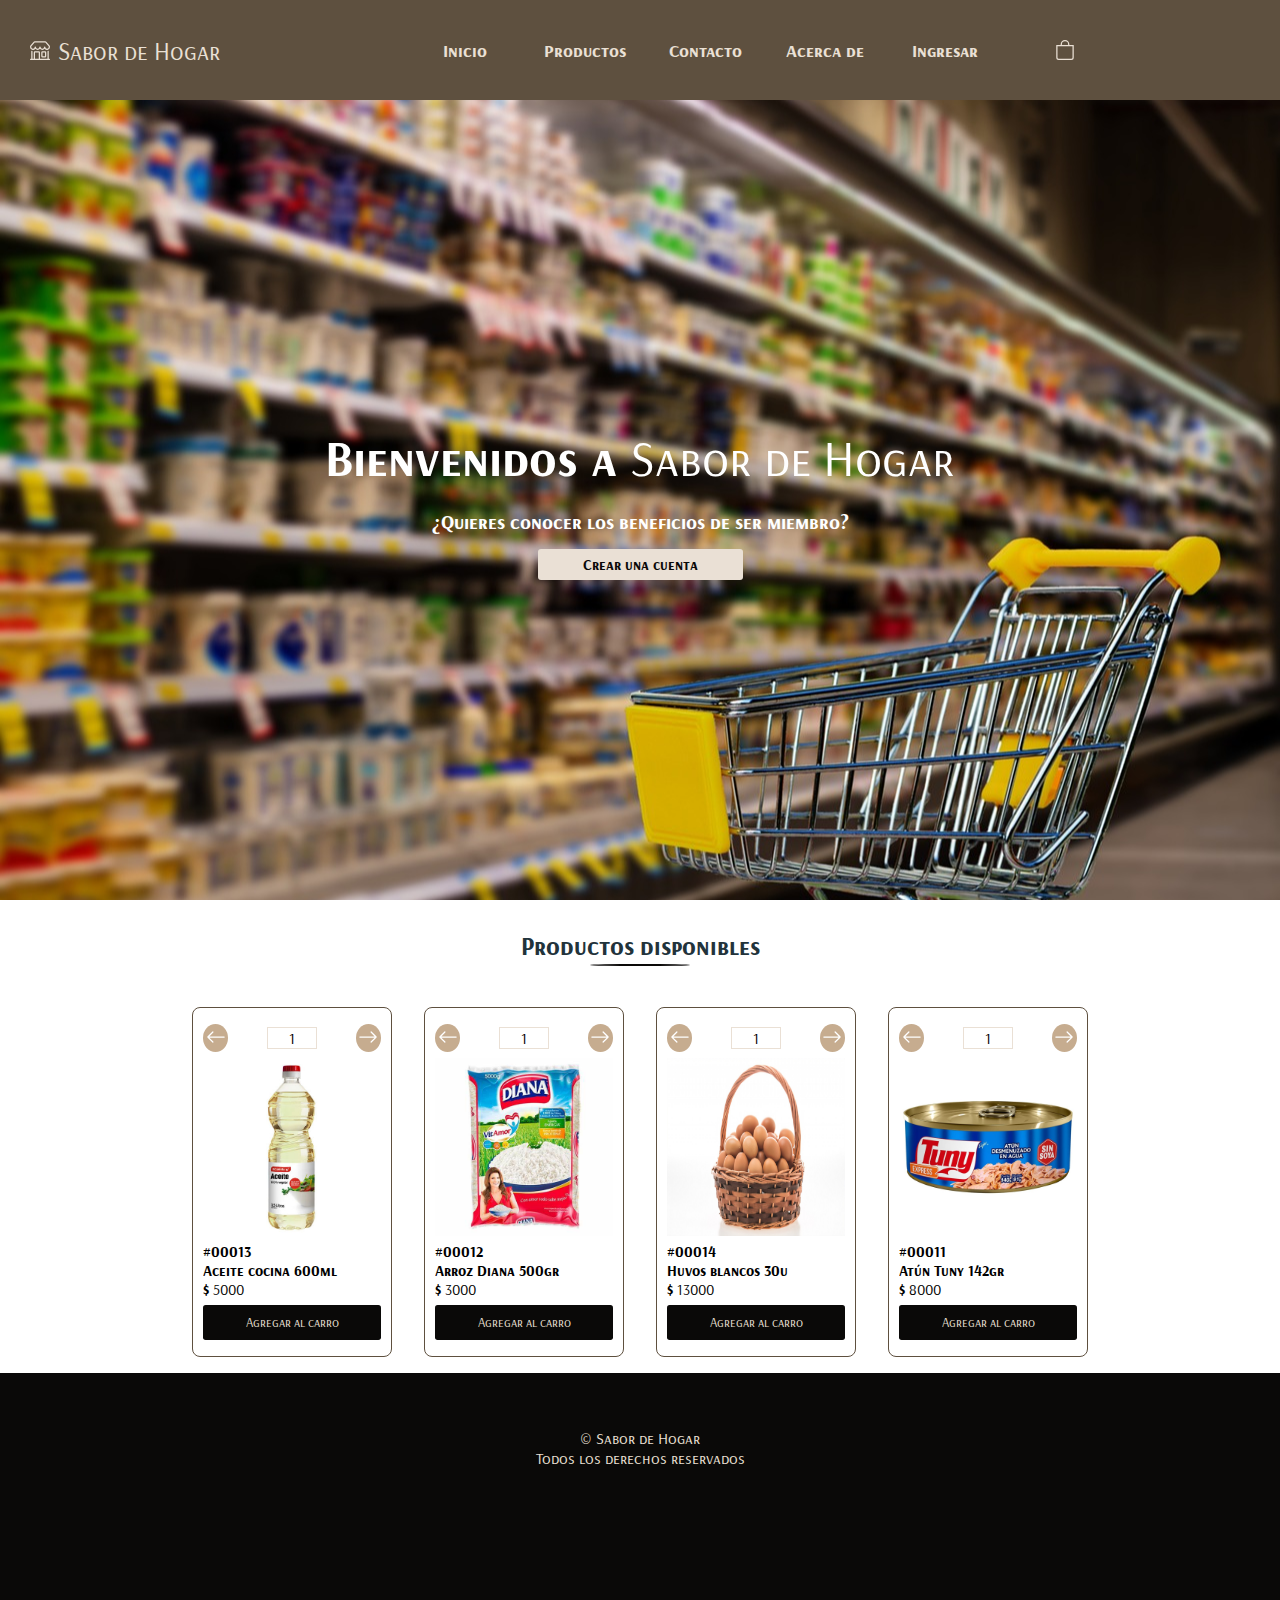
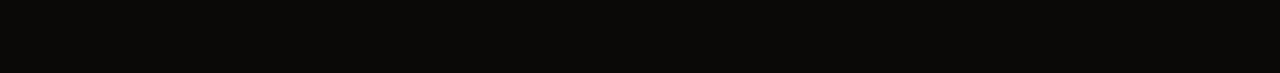
<file: index.html>
<!DOCTYPE html>
<html lang="es">
<head>
    <meta charset="UTF-8">
    <meta name="viewport" content="width=device-width, initial-scale=1.0">
    <link rel="stylesheet" href="css/style.css">
    <title>Sabor de Hogar</title>


    <link rel="preconnect" href="https://fonts.googleapis.com">
    <link rel="preconnect" href="https://fonts.gstatic.com" crossorigin>
    <link href="https://fonts.googleapis.com/css2?family=Arsenal+SC:ital,wght@0,400;0,700;1,400;1,700&display=swap" rel="stylesheet">

</head>
<body>
    <div class="alerta" id="alerta">Producto agregado al carrito</div>
    <a href="#banner" class="arriba" id="arriba"><img src="img/icon/arrow-up.svg" alt="Ir arriba"></a>
    <header class="header" id="header">
        <div class="logo">
            <img src="img/icon/shop.svg" alt="imagen de la tienda">
            <h1>Sabor de Hogar</h1>
        </div>
        <nav class="nav" id="nav">
            <ul>
                <li><a href="#"><span>Inicio</span></a></li>
                <li style="display: none;"><a href="#"><span>Promociones</span></a></li>
                <li><a href="#productos"><span>Productos</span></a></li>
                <li><a href="#"><span>Contacto</span></a></li>
                <li><a href="#"><span>Acerca de</span></a></li>
                <li><a href="pages/login.html"><span>Ingresar</span></a></li>
                <li class="perfil" id="perfil">
                    <a href="#">
                        <span>Tu perfil</span>
                        <img src="img/icon/caret-right-fill.svg" alt="open" id="open__perfil__items">
                    </a>
                    <div class="perfil__items" id="perfil__items">
                        <a href="#">Ver perfil</a>
                        <a href="#">Cerrar sesión</a>
                    </div>
                </li>
                <li title="Tus compras">
                    <a href="pages/carrito.html">
                        <!-- <span>Carrito</span> -->
                        <img src="img/icon/bag.svg" alt="carrito de compra">
                    </a>
                </li>
            </ul>
        </nav>
        <button type="button" class="hamburguesa" id="hamburguesa"><span></span><span></span><span></span></button>
    </header>
    <div class="banner" id="banner">
        <h3>
            Bienvenidos a <Strong>Sabor de Hogar</Strong>
        </h3>
        <p>¿Quieres conocer los beneficios de ser miembro?</p>
        <a href="pages/login.html">Crear una cuenta</a>
    </div>
    <div class="seccion productos" id="productos">
        <h2> Productos disponibles</h2>
        <div class="seccion-contenedor">
            
            <div class="item">
                <p class="boton_producto">
                    <button type="button" class="btn__izquierda"><img src="img/icon/arrow-left.svg" alt=""></button>
                    <span class="contador__producto">1</span>
                    <button type="button" class="btn__derecha"><img src="img/icon/arrow-right.svg" alt=""></button>
                </p>
                <img src="img/productos/item_1.jfif" alt="acite de cocina" class="item_img">
                <div class="descripcion">
                    <p class="codigo__producto">#00013</p>
                    <p class="nombre__producto">Aceite cocina  600ml</p>
                    <p>$ <span class="precio__producto">5000</span></p>
                    
                </div>
                <button type="button" class = "btn__add">Agregar al carro</button>
            </div>
            <div class="item">
                <p class="boton_producto">
                    <button type="button" class="btn__izquierda"><img src="img/icon/arrow-left.svg" alt=""></button>
                    <span class="contador__producto">1</span>
                    <button type="button" class="btn__derecha"><img src="img/icon/arrow-right.svg" alt=""></button>
                </p>
                <img src="img/productos/item_2.jfif" alt="acite de cocina" class="item_img">
                <div class="descripcion">
                    <p class="codigo__producto">#00012</p>
                    <p class="nombre__producto">Arroz Diana 500gr</p>
                    <p>$ <span class="precio__producto">3000</span></p>
                    
                </div>
                <button type="button" class = "btn__add">Agregar al carro</button>
            </div>
            <div class="item">
                <p class="boton_producto">
                    <button type="button" class="btn__izquierda"><img src="img/icon/arrow-left.svg" alt=""></button>
                    <span class="contador__producto">1</span>
                    <button type="button" class="btn__derecha"><img src="img/icon/arrow-right.svg" alt=""></button>
                </p>
                <img src="img/productos/item_4.jfif" alt="acite de cocina" class="item_img">
                <div class="descripcion">
                    <p class="codigo__producto">#00014</p>
                    <p class="nombre__producto">Huvos blancos 30u</p>
                    <p>$ <span class="precio__producto">13000</span></p>
                    
                </div>
                <button type="button" class = "btn__add">Agregar al carro</button>
            </div>
            <div class="item">
                <p class="boton_producto">
                    <button type="button" class="btn__izquierda"><img src="img/icon/arrow-left.svg" alt=""></button>
                    <span class="contador__producto">1</span>
                    <button type="button" class="btn__derecha"><img src="img/icon/arrow-right.svg" alt=""></button>
                </p>
                <img src="img/productos/item_3.jfif" alt="acite de cocina" class="item_img">
                <div class="descripcion">
                    <p class="codigo__producto">#00011</p>
                    <p class="nombre__producto">Atún Tuny 142gr</p>
                    <p>$ <span class="precio__producto">8000</span></p>
                    
                </div>
                <button type="button" class = "btn__add">Agregar al carro</button>
            </div>
            
            
        </div>
    </div>
    <div class="footer" id="footer">
        <div class="copy">
            <p>&copy; <strong>Sabor de Hogar</strong></p>
            <p><strong>Todos los derechos reservados</strong></p>
        </div>
    </div>
    <script src="js/models.js"></script>
    <script src="js/script.js"></script>
</body>
</html>
</file>
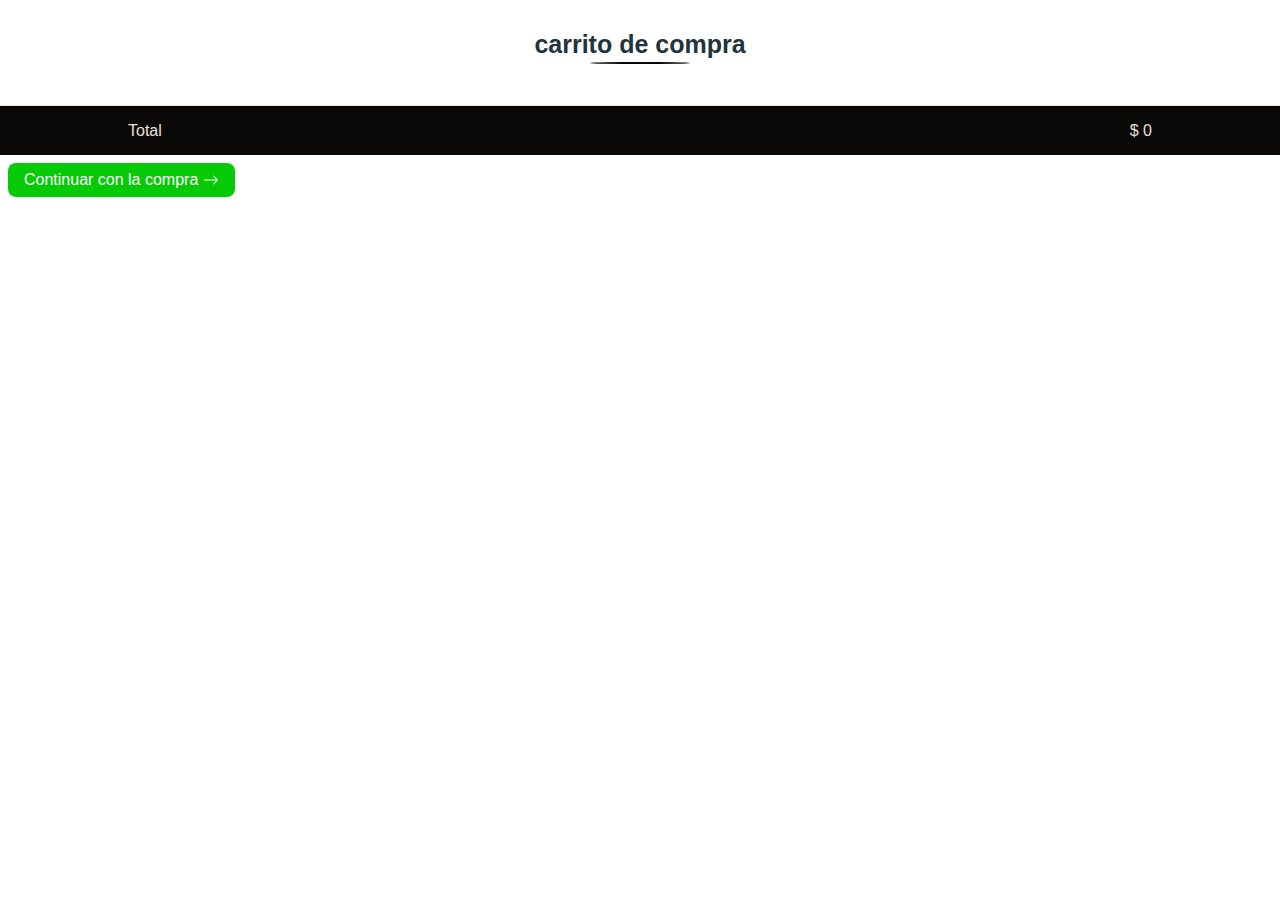
<file: pages/carrito.html>
<!DOCTYPE html>
<html lang="en">
<head>
    <meta charset="UTF-8">
    <meta name="viewport" content="width=device-width, initial-scale=1.0">
    <link rel="stylesheet" href="../css/style.css">
    <title>Document</title>
</head>
<body>
    <div class="carrito">
        <h2>carrito de compra</h2>
        <div class="carrito__contenedor" id="carrito__contenedor">
            <!-- <div class="item__carrito">
                <img src="../img/productos/item_1.jfif" alt="Producto item_1" class="img">
                <div class="descripcion">
                    <p>Aceite para cocina 600ml</p>
                    <p>
                        $ <span class="precio">3000</span>
                    </p>
                </div>
                <button type="button" class="quitar__producto">
                    <img src="../img/icon/x-lg.svg" alt="Quitar producto">
                </button>
            </div> -->
        </div>
        <div class="carrito_total">
            <p>Total</p>
            <p>$ <strong id="total_compra"></strong></p>
        </div>
        <button type="button" class="btn__compra" id="btn__compra">
            <span>Continuar con la compra</span>
            <img src="../img/icon/arrow-right.svg" alt="flacha a la derecha">
        </button>
    </div>
    <script src="../js/models.js"></script>
    <script src="../js/carrito.js"></script>
</body>
</html>
</file>
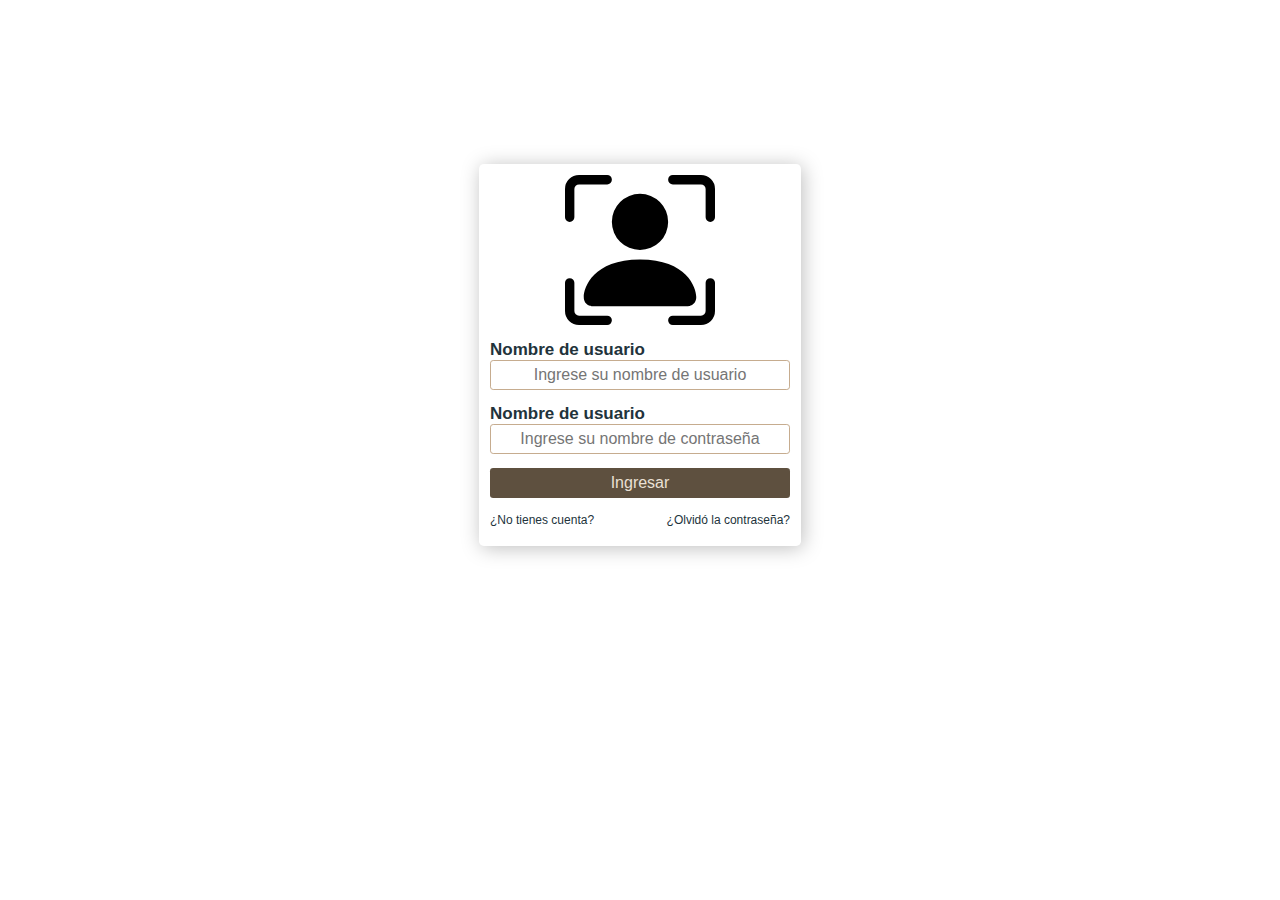
<file: pages/login.html>
<!DOCTYPE html>
<html lang="en">
<head>
    <meta charset="UTF-8">
    <meta name="viewport" content="width=device-width, initial-scale=1.0">
    <link rel="stylesheet" href="../css/style.css">
    <title>Document</title>
</head>
<body>
    <div class="seccion">
        <div class="formularios">
            <form action="" class="form login" id="login">
                <div class="row icon"><img src="../img/icon/person-bounding-box.svg" alt="imgagen de usuario login"></div>
                <div class="row">
                    <label for="username">Nombre de usuario</label>
                    <input type="text" name="username" id="username" placeholder="Ingrese su nombre de usuario">
                </div>
                <div class="row">
                    <label for="password">Nombre de usuario</label>
                    <input type="password" name="password" id="password" placeholder="Ingrese su nombre de contraseña">
                </div>
                <div class="row"><input type="submit" value="Ingresar" class="submit" id="submit"></div>
                <div class="row enlaces">
                    <a href="#" onclick="formulario(document.getElementById('login'),'register')">¿No tienes cuenta?</a>
                    <a href="#">¿Olvidó la contraseña?</a>
                </div>
            </form>
            <form action="" class="form register" id="register">
                <div class="row">
                    <h3>Formulario de registro</h3>
                    <!-- <hr> -->
                </div>
                <div class="row">
                    <label for="full__name">Nombre completo</label>
                    <input type="text" name="full__name" id="full__name" placeholder="Ingrese su nombre completo">
                </div>
                <div class="row">
                    <label for="email">Correo electronico</label>
                    <input type="email" name="email" id="email" placeholder="Ingrese su correo electronico">
                </div>
                <div class="row">
                    <label for="phone__number">Número de telefono</label>
                    <input type="number" name="phone__number" id="phone__number" placeholder="Ingrese su número de telefono">
                </div>
                <div class="row">
                    <label for="password__regirter">Contraseña</label>
                    <input type="password" name="password__regirter" id="password__regirter" placeholder="Ingrese una contraseña segura">
                </div>
                <div class="row"><input type="submit" value="Registrar datos" class="submit" id="register"></div>
                <div class="row enlaces">
                    <a href="#" onclick="formulario(document.getElementById('register'),'login')">¿Ya tienes una cuenta?</a>
                </div>
            </form>
        </div>
    </div>
</body>
<script src="../js/login.js"></script>
</html>
</file>
<file: css/style.css>
*{
    margin: 0;
    padding: 0;
    box-sizing: border-box;
    font-family: "Arsenal SC", sans-serif;
    font-weight: 400;
    font-style: normal;
}
:root{
    --black: #0a0908ff;
    --gunmetal: #22333bff;
    --almond: #eae0d5ff;
    --khaki: #c6ac8fff;
    --walnut-brown: #5e503fff;
}
body, html{
    max-width: 1440px;
    width: 100%;
    height: auto;
    /* overflow: auto; */
    scrollbar-width: thin;
    scroll-behavior: smooth;
}
h3{
    font-size: 20px;
    color: var(--walnut-brown);
    text-align: center;
    padding: .4em;
}
hr{border:1px solid var(--khaki);}
h1{font-size: 25px;}
h2{
    position: relative;
    width: 100%;
    text-align: center;
    color: var(--gunmetal);
    font-weight: bolder;
    margin-top: 1em;
    margin-bottom: 1em;
    padding: .2em;
    font-size: 25px;
}
h2::after{
    position: absolute;
    bottom: 0;
    width: 100px;
    height: 2px;
    background: var(--black);
    content: '';
    left: calc(50% - 50px);
    border-radius: 50%;
}
/* h2::before{
    position: absolute;
    bottom: 0;
    width: 50%;
    height: 1px;
    background: var(--black);
    content: '';
    left: calc(50% - 25%);
    border-radius: 50%;
} */

.alerta{
    position: fixed;
    display: none;
    top: 120px;
    right: 1em;
    min-width: 150px;
    height: auto;
    background:#fff;
    z-index: 3;
    border-left: 1em solid green;
    font-size: 18px;
    color: var(--black);
    padding: .7em .3em;
    box-shadow: 2px 2px 20px rgba(0, 0, 0, 0.363);
    border-radius: .3em;
    animation: translate .2s ease-out;
}
.arriba{
    position: fixed;
    bottom: 1.3em;
    right: 1.3em;
    cursor: pointer;
    width: 35px;
    height: 35px;
    border: none;
    background: var(--khaki);
    border-radius: 50%;
    display: none;
    place-content: center;
    padding: .2em;
    box-shadow: 2px 2px 20px var(--walnut-brown);
    text-decoration: none;
}
.arriba img{
    width: 15px;
    aspect-ratio: 1/1;
}
.header{
    width: 100%;
    height: 100px;
    display: flex;
    background: var(--walnut-brown);
    color: var(--almond);
    z-index: 1;
    position: sticky;
    top: 0;
}

.header .logo{
    display: flex;
    justify-content: center;
    align-items: center;
    width: 250px;
    height: 100%;
    font-weight: bolder;
}
.header .logo img{
    width: 20px;
    aspect-ratio: 1/1;
    margin-right: .5em;
}
.header .nav{
    width: calc(100% - 250px);
    height: 100%;
}
.header ul{
    list-style: none;
    width: 100%;
    height: 100%;
    display: flex;
    align-items: center;
    justify-content: center;
}
.header li{
    min-width: 120px;
    height: 25px;
    position: relative;
}
.header li a{
    display: flex;
    align-items: center;
    justify-content: center;
    text-decoration: none;
    width: 100%;
    height: 100%;
    font-size: 18px;
    color: var(--almond);
    transition: all .2s ease-out;
    padding: 0em .5em;
}
.header  img.open{
    transform: rotate(90deg);
    background-color: var(--khaki);
}
.header li.perfil{display: none;}
.header li span{font-weight: bold;}
.header li.perfil a{justify-content: space-between;}
.header li.perfil a img{
    width: 15px;
    border-radius: 50%;
    transition: all .3s ease-out;
}
.header li a img{
    width: 20px;
}
.header li a:hover{color: var(--khaki);}
.perfil__items{
    position: absolute;
    width: 200px;
    height: 80px;
    background: #fff;
    top: 100%;
    animation: translate .2s ease-out;
    display: none;
    border-radius: .2em;
    box-shadow: 1px 1px 20px rgba(0, 0, 0, 0.349);
    z-index: 2;
}
.perfil__items a{
    height: calc(100% / 2) !important;
    color: var(--gunmetal) !important;
}
.perfil__items.open{display: block;}
/* Estilos de las hamburguesas */
.hamburguesa{
    width: auto;
    height: auto;
    position: fixed;
    right: 1em;
    top: 32px;
    background: transparent;
    border: none;
    cursor: pointer;
    z-index: 2;
    display: none;
}
.hamburguesa span{
    display: block;
    width: 30px;
    height: 4px;
    border-radius: 1em;
    background: var(--almond);
    margin: .5em;
    transition: all .2s ease-out;
}
.hamburguesa.__active span:nth-child(1){
    transform: rotate(45deg) translate(3px, 4px);
}
.hamburguesa.__active span:nth-child(2){
    display: none;
}
.hamburguesa.__active span:nth-child(3){
    transform: rotate(-45deg) translate(3px, -4px);
}
.nav.active__nav{display: flex;}

/* Estilos del banner */
.banner{
    width: 100%;
    height: calc(100vh - 100px);
    background: var(--khaki);
    background: url('../img/banner.jpg') no-repeat center;
    background-size: cover;
    display: flex;
    flex-direction: column;
    align-items: center;
    justify-content: center;
}
.banner > h3{
    font-size: 50px;
    font-weight: bold;
    color: #fff;
    text-align: center;

}
.banner p{
    font-size: 20px;
    color: #fff;
    font-weight: bold;
    text-align: center;

}
.banner a{
    font-size: 15px;
    padding: .4em 3em;
    border-radius: .2em;
    border: none;
    background: var(--almond);
    color: var(--black);
    margin: 1em 0em;
    font-weight: bold;
    cursor: pointer;
    transition: all .2s ease-out;
    display: block;
    text-decoration: none;
}
.banner button:hover{opacity: .8;}
/* Estilo del div principal */
.seccion{
    width: 100%;
    /* height: calc(100% - 100px); */
    height: auto;
    /* view-timeline-name: --reveal;
    animation-name: show;
    animation-fill-mode: both;
    animation-timeline: --reveal;
    animation-range: entry 25% cover 50%; */
}
.seccion-contenedor{
    display: grid;
    grid-template-columns: repeat(
        auto-fit,minmax(min(200px,100%),200px)
    );
    gap: 2em;
    padding: 1em;
    place-content: center;
}
.seccion .item{
    border: 1px solid;
    height: 350px;
    border: 1px solid var(--walnut-brown);
    display: flex;
    flex-direction: column;
    align-items: center;
    justify-content: space-between;
    overflow: hidden;
    padding: 1em 0em;
    border-radius: .5em;
    background: #fff;
}
.seccion .item img{
    width: 90%;
    aspect-ratio: 1/1;
}
.seccion .item .descripcion{
    width: 90%;
    display: flex;
    flex-direction: column;
    justify-content: space-between;
    overflow: hidden;
}
.seccion .item .descripcion p{font-size: 15px; font-weight: bolder;}

.seccion .item button{
    width: 90%;
    height: 35px;
    border: none;
    color: var(--almond);
    background: var(--black);
    border-radius: .2em;
    cursor: pointer;
    display: block;
    transition: all .2s ease-out;
}
.seccion .boton_producto{
    display: flex;
    align-items: center;
    justify-content: space-between;
    width: 90%;
    height: auto;
}
.seccion .boton_producto span{
    border: 1px solid var(--almond);
    width: 50px;
    display: grid;
    place-content: center;
}
.seccion .boton_producto button{
    width: auto;
    height: auto;
    padding: .2em;
    border-radius: 50%;
    background: var(--khaki);
    overflow: hidden;
}

.seccion .boton_producto img{
    width: 20px;
    aspect-ratio: 1/1;
}
.seccion .item button:hover{background: var(--walnut-brown);}

/* ESTILOS DEL CARRITO DE COMPRAS */
.carrito{
    width: 100%;
    height: auto;
    display: block;
    position: relative;
    padding-bottom: 4em;
}
.carrito .carrito__contenedor{
    display: flex;
    flex-direction: column;
    align-items: center;
    transition: all .2s ease-in;
}
.carrito__contenedor .item__carrito{
    width: 90%;
    height: 150px;
    border-bottom: 1px solid var(--walnut-brown);
    display: flex;
    align-items: center;
    justify-content: space-between;
}
.carrito__contenedor .item__carrito .img{
    width: 100px;
    aspect-ratio: 1/1;
}
.carrito__contenedor .descripcion{
    width: 150px;
    height: 100px;
    display: flex;
    flex-direction: column;
    /* align-items: center; */
    justify-content: center;
    overflow: hidden;
}
.carrito__contenedor p{
    margin: .2em 0em;
    font-size: 16px;
    color: var(--black);
    font-weight: bolder;
}
.carrito__contenedor  button{
    width: auto;
    height: auto;
    display: grid;
    place-items: center;
    border: none;
    background: transparent;
    cursor: pointer;
    margin-left: 1em;
}
.carrito__contenedor button img{
    width: 20px;
    aspect-ratio: 1/1;
}
.carrito .carrito_total{
    width: 100%;
    height: 50px;
    border-top: 1px solid;
    display: flex;
    align-items: center;
    justify-content: space-between;
    padding: 0% 10%;
    background: var(--black);
    color: var(--almond);
    margin-top: 1em;
}
.carrito .btn__compra{
    min-width: 150px;
    padding: .5em 1em;
    margin: .5em;
    border: none;
    color: #fff;
    font-size: 16px;
    font-weight: bold;
    background: rgb(5, 202, 5);
    border-radius: .5em;
    cursor: pointer;
    display: flex;
    align-items: center;
}
.carrito .btn__compra img{
    margin-left: .3em;
}

/* ESTILOS DE LOS FORMULARIOS */
.formularios{
    width: 100%;
    height: calc(90vh - 100px);
    display: flex;
    justify-content: center;
    align-items: center;
    padding: 1em;
}
.formularios .form{
    padding: .5em;
    box-shadow: 2px 2px 20px rgba(0, 0, 0, 0.26);
    border-radius: .3em;
    animation: translate .2s ease-out;
}
.formularios .form.register{display: none;}
.formularios .row{
    display: flex;
    flex-direction: column;
    padding: .2em;
    margin-bottom: .5em;
}
.formularios label{
    font-size: 17px;
    color: var(--gunmetal);
    font-weight: bold;
}
.formularios input{
    width: 300px;
    height: 30px;
    border: 1px solid var(--khaki);
    text-align: center;
    font-size: 16px;
    border-radius: .2em;
    outline: none;
}
.formularios input:focus{
    border-color: var(--walnut-brown);
}
.formularios input[type=submit]{
    background: var(--walnut-brown);
    color: var(--almond);
    cursor: pointer;
    transition: all .2s ease-out;
    border: none;
}
.formularios input[type=submit]:hover{
    opacity: .8;
}
.formularios .row img{
    width: 150px;
    aspect-ratio: 1/1;
}
.formularios .row.icon{
    justify-content: center;
    align-items: center;
}
.formularios .row.enlaces{
    justify-content: space-between;
    align-items: center;
    flex-direction: row;
}
.formularios a{
    font-size: 12px;
    display: block;
    text-decoration: none;
    color: var(--gunmetal);
    transition: all .2s ease-out;
}
.formularios a:hover{
    color: var(--khaki);
}
/* Estilos del pie de pagina */
.footer{
    width: 100%;
    height: 300px;
    background: var(--black);
}
.footer .copy{
    display: flex;
    flex-direction: column;
    justify-content: center;
    align-items: center;
    width: 100%;
    height: 50%;
    color: var(--almond);
}

@keyframes translate {
    0%{transform: translateY(20px);}
}
@keyframes show {
    from{
        opacity: 0;
        scale: 50%;
    }
    to{
        opacity: 1;
        scale: 100%;
    }
}
/* Media querys */

@media (max-width:1020px) {
    .nav{
        position: fixed;
        background: rgba(0, 0, 0, 0.678);
        width: 100% !important;
        height: 100%;
        top: 0;
        left: 0;
        display: none;
        justify-content: center;
        align-items: center;
        z-index: 1;
    }
    .logo{
        width: 100% !important;
    }
    .hamburguesa{display: block;}
    .nav ul{
        background: inherit;
        width: 90%;
        height: 75%;
        border: 1px solid var(--almond);
        flex-direction: column;
        justify-content: start;
        border-radius: .3em;
    }
    .nav li{
        width: 100%;
        height: 30px;
        margin-top: .5em;
    }
    .nav li a{
        justify-content: space-between;
        padding:10px 20px;
    }
    .perfil__items{
        left: 1em;
        width: calc(100% - 2em);
    }
   
    /* .nav li:hover .perfil__items{display: none;} */
}
</file>
